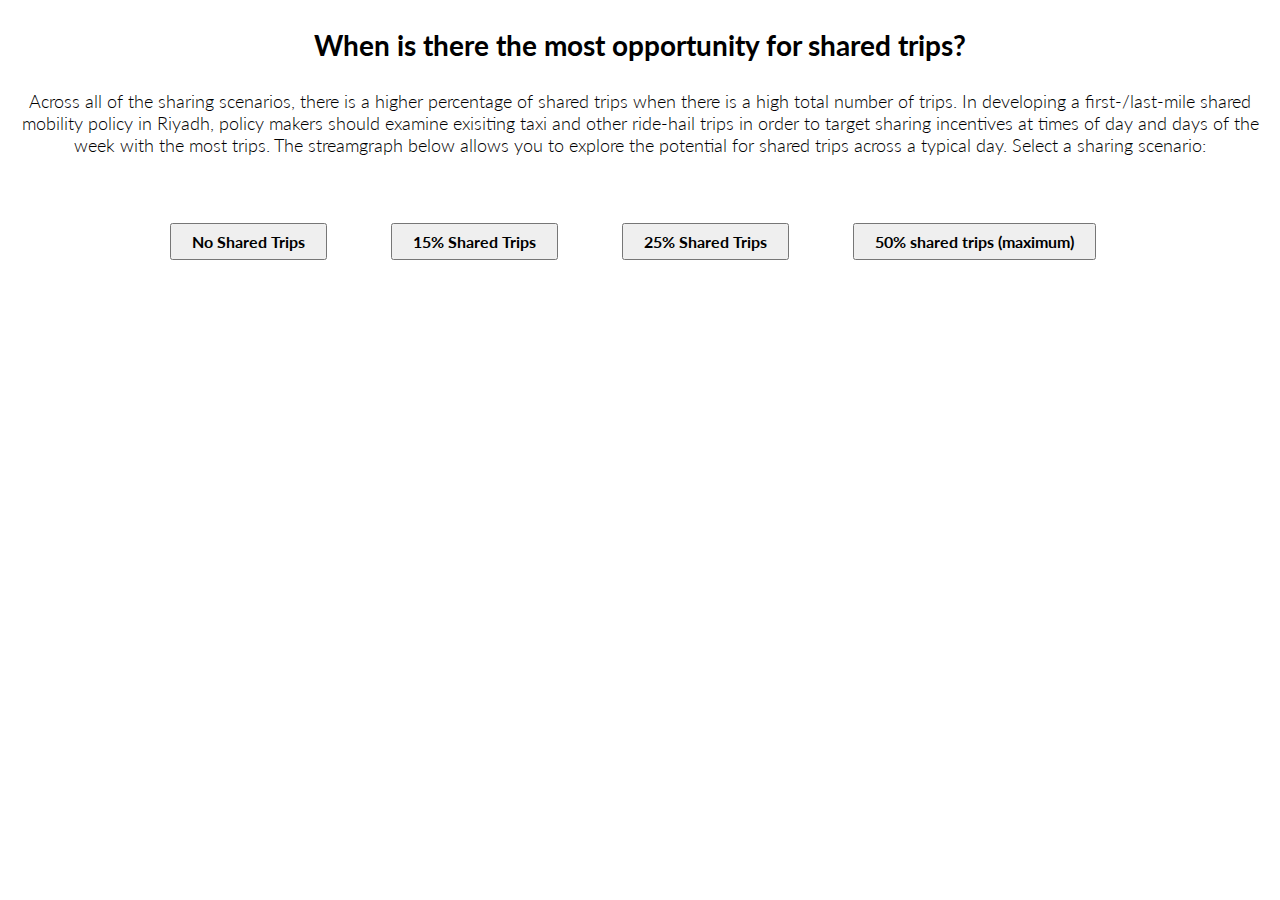
<file: streamgraph.html>
<!DOCTYPE html>
<meta charset="utf-8">
<link href='https://fonts.googleapis.com/css?family=Lato:400,300,700' rel='stylesheet' type='text/css'>
<link href="http://fonts.googleapis.com/css?family=Roboto+Slab:400,300|Karma:400,300|Lato:400,300,700" rel="stylesheet" type="text/css">    
<link href="http://fonts.googleapis.com/css?family=Montserrat:400,700" rel="stylesheet" type="text/css">
  
<style>
    
body {
  background-color: white;
  font-family: 'Lato', sans-serif;
  font-weight: 700;
  font-size: 16px;
  color: black;    
}

.share_chart { 
  position: relative;    
  background-color: white;
  color: black;
}

.remove {
  background-color: white;
}    
    
p {
  font: 12px;
}

.x .axis {
  color: black;    
}    
    
.axis path, .axis line {
  fill: none;
  stroke: black;
  stroke-width: 2px;
  shape-rendering: crispEdges;
}
    
.remove {
  font-size: 24px;        
    }    

#shared {
  text-align: center;
    font-size: 28px;
}

#sharedtext {
    text-align: center;
    font-weight: 300;
  font-size: 18px;            
}

#share_intro {
    width: 100%;
    position:relative;
}    
#share_box {
    width:100%;
}
#choose_share {
    width: 1000px;
    margin: 0 auto;
    position:relative;
}

button {
  display:inline-block;
  margin: 30px;
  padding: 7px 20px;
  font-family: 'Lato', sans-serif;
  font-weight: 700;
  font-size: 16px;    
}
    
#chart_scen {
  text-align: center;
    font-size: 28px;
}    
    
</style>
<body>
<script src="http://d3js.org/d3.v2.js"></script>
<div id="share_intro">
    <p id="shared"> When is there the most opportunity for shared trips?</p>
    <p id="sharedtext">Across all of the sharing scenarios, there is a higher percentage of shared trips when there is a high total number of trips. In developing a first-/last-mile shared mobility policy in Riyadh, policy makers should examine exisiting taxi and other ride-hail trips in order to target sharing incentives at times of day and days of the week with the most trips. The streamgraph below allows you to explore the potential for shared trips across a typical day. Select a sharing scenario:</p>
    <br>    
</div>
<div id="sharebox">    
    <div id="choose_share">    
        <button id="no_share">No Shared Trips</button>  
        <button id="fiftn_share">15% Shared Trips</button>
        <button id="twtyfv_share">25% Shared Trips</button>
        <button id="max_share">50% shared trips (maximum)</button>          
    </div>
</div>
    
<div class="chartbox">    
    <div class="share_chart">
    </div>
</div>
   
<script>

chart("data/unshared.csv", "blue");

d3.select("#max_share").on("click", function() {
    d3.selectAll("svg").remove();
    chart("data/max_shared.csv", "blue")
});

d3.select("#twtyfv_share").on("click", function() {
    d3.selectAll("svg").remove();
    chart("data/25_shared.csv", "blue")
});    

d3.select("#fiftn_share").on("click", function() {
    d3.selectAll("svg").remove();
    chart("data/15_shared.csv", "blue")
});
    
d3.select("#no_share").on("click", function() {
    d3.selectAll("svg").remove();
    chart("data/unshared.csv", "blue")
});   
    
var datearray = [];
var colorrange = [];


function chart(csvpath, color) {

if (color == "blue") {
  colorrange = ["#D6CD58", "#3E8496"];    
}

strokecolor = colorrange[5];

var format = d3.time.format("%H:%M");

var margin = {top: 20, right: 40, bottom: 30, left: 30};
var width = document.body.clientWidth - margin.left - margin.right;
var height = 400 - margin.top - margin.bottom;

var tooltip = d3.select(".chartbox")
    .append("div")
    .attr("class", "remove")
    .style("position", "absolute")
    .style("z-index", "20")
    .style("visibility", "hidden")
    .style("to", "380px")
    .style("left", "55px");

var x = d3.time.scale()
    .range([0, width]);

var y = d3.scale.linear()
    .range([height-10, 0]);

var z = d3.scale.ordinal()
    .range(colorrange);

var xAxis = d3.svg.axis()
    .scale(x)
    .orient("bottom")
    .ticks(d3.time.hours)

var yAxis = d3.svg.axis()
    .scale(y);

var yAxisr = d3.svg.axis()
    .scale(y);

var stack = d3.layout.stack()
    .offset("silhouette")
    .values(function(d) { return d.values; })
    .x(function(d) {
        return d.date; })
    .y(function(d) { return d.value; });

var nest = d3.nest()
    .key(function(d) { return d.key; });
      
var area = d3.svg.area()
    .interpolate("cardinal")
    .x(function(d) { return x(d.date); })
    .y0(function(d) { return +y(d.y0); })
    .y1(function(d) { return +y(d.y0 + d.y); });

var svg = d3.select(".share_chart").append("svg")
    .attr("width", width + margin.left + margin.right)
    .attr("height", height + margin.top + margin.bottom)
  .append("g")
    .attr("transform", "translate(" + margin.left + "," + margin.top + ")");

var graph = d3.csv(csvpath, function(data) {
    data.forEach(function(d) {
    d.date = format.parse(d.date);
    d.value = +d.value;  
  });
  
  var layers = stack(nest.entries(data));

  var xAxis = d3.svg.axis()
  .scale(x)
  .tickFormat(d3.time.format("%I %p"))
  .orient("bottom");
  
  x.domain(d3.extent(data, function(d) { return d.date; }));
  y.domain([0, d3.max(data, function(d) { return d.y0 + d.y; })]);
        
  svg.selectAll(".layer")
      .data(layers)
    .enter().append("path")
      .attr("class", "layer")
      .attr("d", function(d) { return area(d.values); })
      .style("fill", function(d, i) { return z(i); });


  svg.append("g")
      .attr("class", "x axis")
      .attr("transform", "translate(0," + height + ")")
      .call(xAxis);

//  svg.append("g")
//      .attr("class", "y axis")
//      .attr("transform", "translate(" + width + ", 0)")
//      .call(yAxis.orient("right"));
//
//  svg.append("g")
//      .attr("class", "y axis")
//      .call(yAxis.orient("left"));

  svg.selectAll(".layer")
    .attr("opacity", 1)
    .on("mouseover", function(d, i) {
      svg.selectAll(".layer").transition()
      .duration(250)
      .attr("opacity", function(d, j) {
        return j != i ? 0.6 : 1;
    })})

    .on("mousemove", function(d, i) {
      mousex = d3.mouse(this);
      mousex = mousex[0];
      var invertedx = x.invert(mousex);
      invertedx = invertedx.getHours();
      
      var selected = (d.values);
      for (var k = 0; k < selected.length; k++) {
        datearray[k] = selected[k].date
        datearray[k] = datearray[k].getHours();
      }

      mousedate = datearray.indexOf(invertedx);
      var proHour = d.values[mousedate].date.getHours();
      var proHourRange = proHour + 1;
      var proMins = d.values[mousedate].date.getMinutes();
      pro = d.values[mousedate].value;

      d3.select(this)
      .classed("hover", true)
      .attr("stroke", strokecolor)
      .attr("stroke-width", "1px"), 
      tooltip.html("<br>Hour Range: " + proHour + ":0" + proMins + " - " + proHourRange + ":0" + proMins + "<br>Trip Type: " + d.key + "<br> # of Trips: " + pro + "</p>" ).style("visibility", "visible");
      
    })
    .on("mouseout", function(d, i) {
     svg.selectAll(".layer")
      .transition()
      .duration(250)
      .attr("opacity", "1");
      d3.select(this)
      .classed("hover", false)
      .attr("stroke-width", "0px"), tooltip.html("<br>Hour Range: " + proHour + ":0" + proMins + " - " + proHourRange + ":0" + proMins + "<br>Trip Type: " + d.key + "<br> # of Trips: " + pro + "</p>" ).style("visibility", "hidden");
  })
    
//  var vertical = d3.select(".share_chart")
//        .append("div")
//        .attr("class", "remove")
//        .style("position", "absolute")
//        .style("z-index", "19")
//        .style("width", "1px")
//        .style("height", "380px")
//        .style("top", "10px")
//        .style("bottom", "30px")
//        .style("left", "0px")
//        .style("background", "#000000");
//
//  d3.select(".share_chart")
//      .on("mousemove", function(){  
//         mousex = d3.mouse(this);
//         mousex = mousex[0] + 5;
//         vertical.style("left", mousex + "px" )})
//      .on("mouseover", function(){  
//         mousex = d3.mouse(this);
//         mousex = mousex[0] + 5;
//         vertical.style("left", mousex + "px")});
});
}
</script>
</file>
